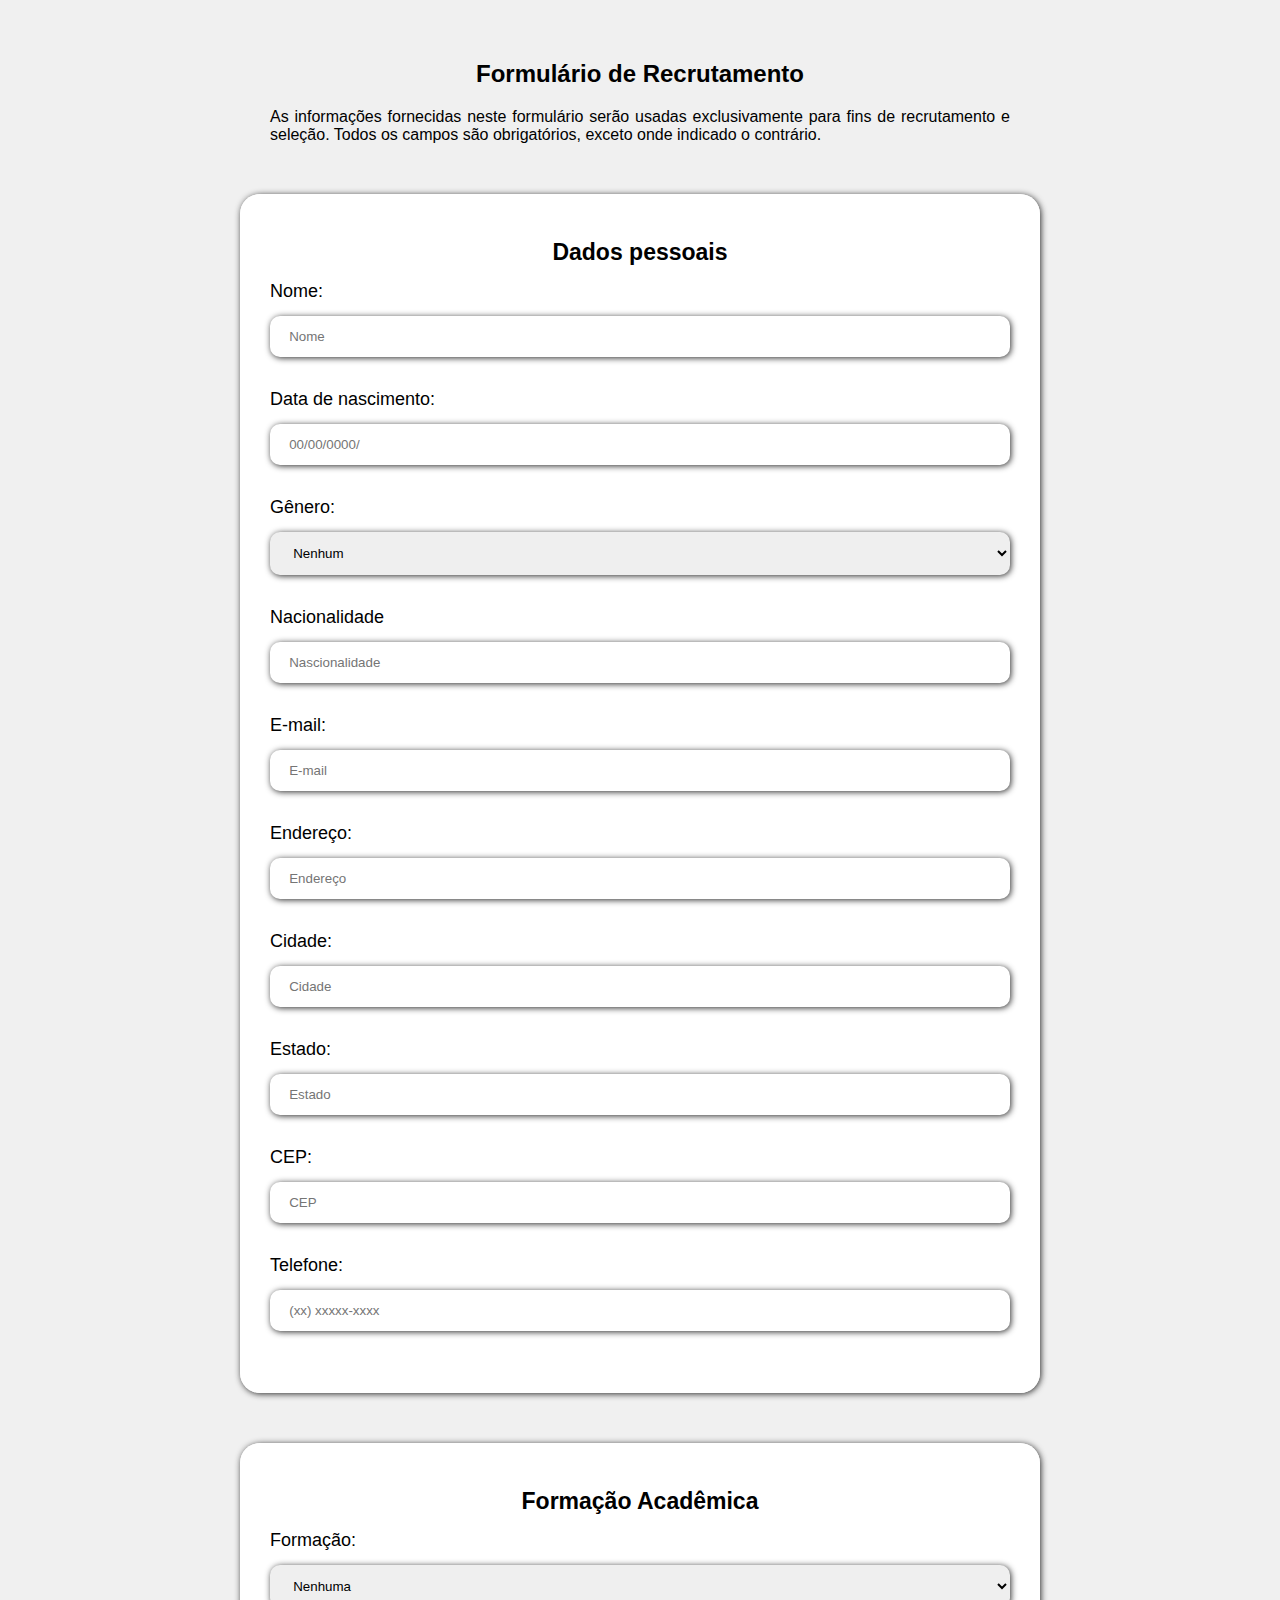
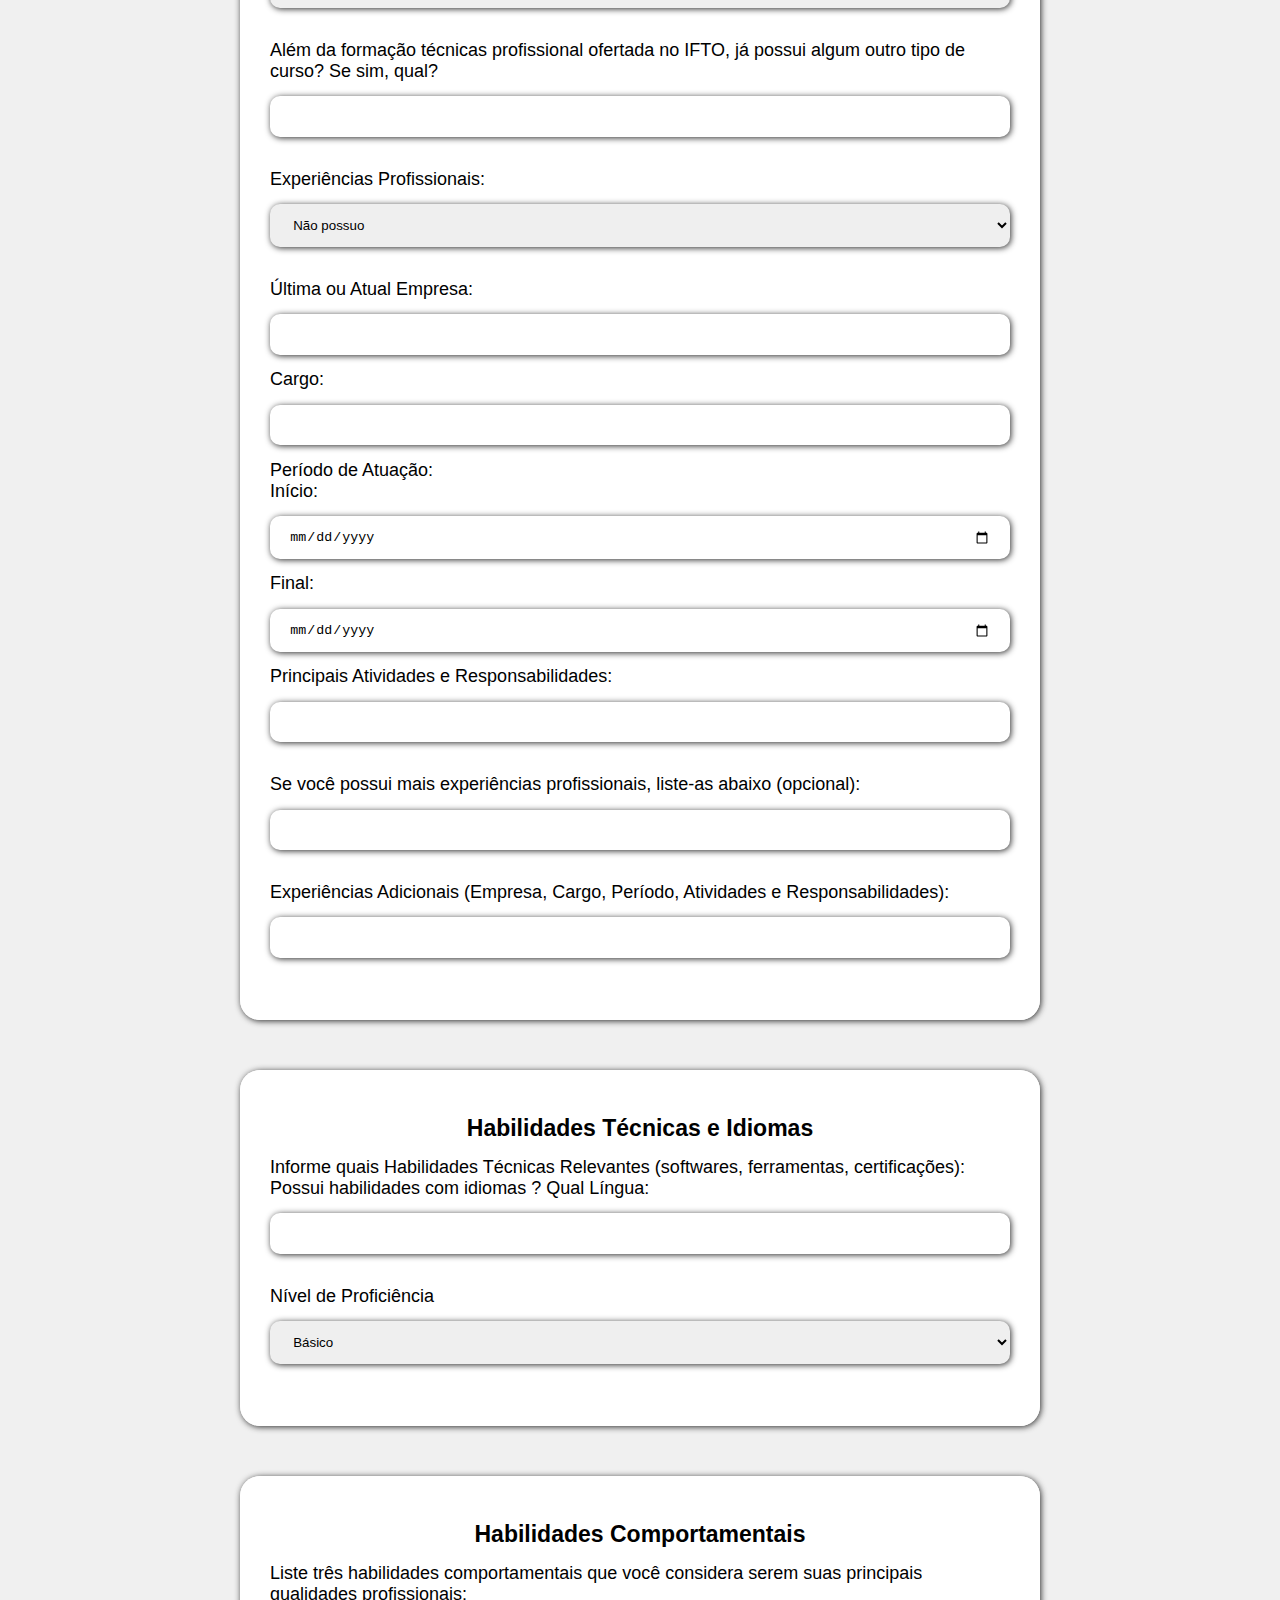
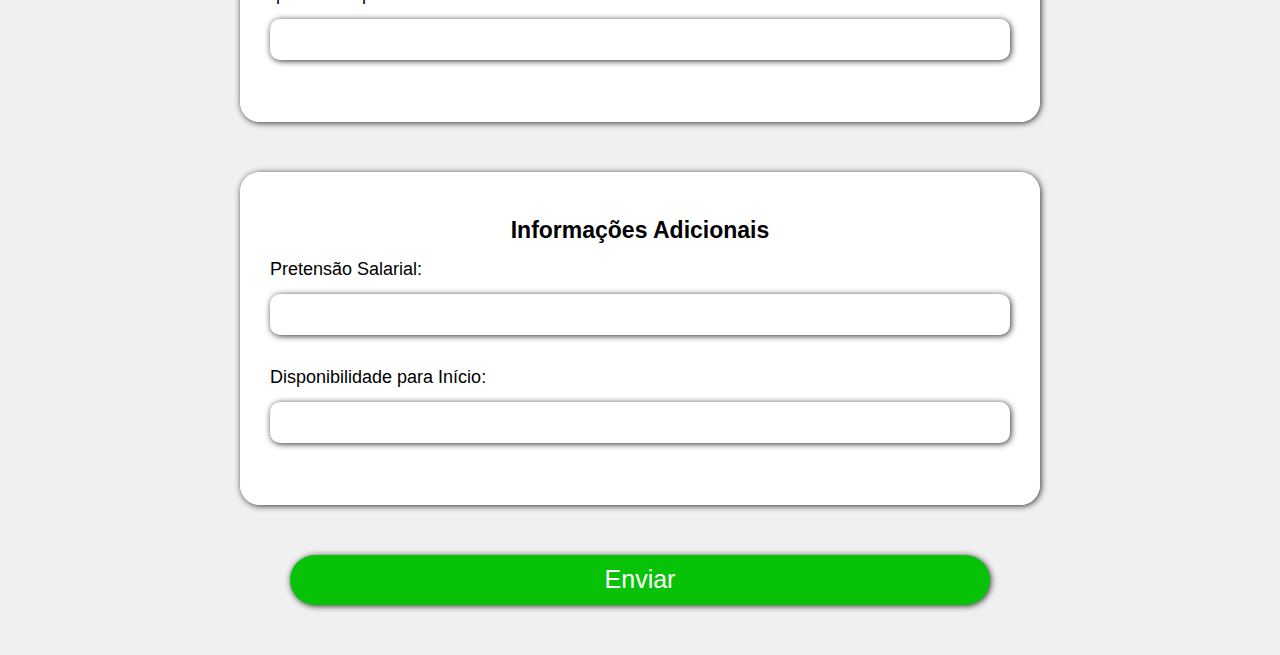
<file: index.html>
<!DOCTYPE html>
<html lang="pt-br">
<head>
    <meta charset="UTF-8">
    <title>Recrutamento</title>
    <link rel="stylesheet" href="style.css">
</head>
<body>
    <main>
        <div class="head">
            <h2>Formulário de Recrutamento</h2>
            <p>As informações fornecidas neste formulário serão usadas exclusivamente para fins de recrutamento e seleção. Todos os campos são obrigatórios, exceto onde indicado o contrário.</p>
        </div>
        <form method="get" action="/resposta/resposta.html" id="myForm">
            <fieldset>  
                <h3>Dados pessoais</h3>
                
                <div class="campo">
                    <label for="name">Nome:</label>
                    <input type="text" id="name" name="name" placeholder="Nome" required>
                </div>

                <div class="campo">
                    <label for="nasc">Data de nascimento:</label>
                    <input type="text" name="nasc" id="nasc" placeholder="00/00/0000/" required>
                </div>

                <div class="campo">
                    <label for="genero">Gênero:</label>
                    <select id="genero" name="genero" required>
                        <option value="nenhum">Nenhum</option>
                        <option value="feminino">Feminino</option>
                        <option value="masculino">Masculino</option>
                        <option value="naodizer">Prefiro não dizer</option>
                    </select>
                </div>

                <div class="campo">
                    <label for="origem">Nacionalidade</label>
                    <input type="text" name="origem" name="origem" placeholder="Nascionalidade" required>
                </div>

                <div class="campo">
                    <label for="email">E-mail:</label>
                    <input type="email" id="email" name="email" placeholder="E-mail" required>
                </div>

                <div class="campo">
                    <label for="endereco">Endereço:</label>
                    <input type="text" name="endereco" id="endereco" placeholder="Endereço" required>
                </div>

                <div class="campo">
                    <label for="cidade">Cidade:</label>
                    <input type="text" name="cidade" id="cidade" placeholder="Cidade" required>
                </div>

                <div class="campo">
                    <label for="estado">Estado:</label>
                    <input type="text" name="estado" id="estado" placeholder="Estado" required>
                </div>

                <div class="campo">
                    <label for="cep">CEP:</label>
                    <input type="number" name="cep" id="cep" placeholder="CEP" required>
                </div>

                <div class="campo">
                    <label for="tel">Telefone:</label>
                    <input type="tel" name="tel" id="tel" placeholder="(xx) xxxxx-xxxx" required>
                </div>
            </fieldset>

            <fieldset>
                <h3>Formação Acadêmica</h3>

                <div class="campo">
                    <label for="formacao">Formação:</label>
                    <select name="formacao" id="formacao" required>
                        <option value="nenhuma">Nenhuma</option>
                        <option value="Técnico em Informática">Técnico em Informática</option>
                        <option value="Técnologo em Análise e Desenvolvimento de Sistemas">Técnologo em Análise e Desenvolvimento de Sistemas</option>
                    </select>
                </div>

                <div class="campo">
                    <label for="curso">Além da formação técnicas profissional ofertada no IFTO, já possui algum outro tipo de curso? Se sim, qual?</label>
                    <input type="text" name="curso" id="curso" required>
                </div>

                <div class="campo">
                    <label>Experiências Profissionais:</label>
                    <select name="exp" id="exp" required>
                        <option value="Não possuo">Não possuo</option>
                        <option value="Possuo">Possuo</option>
                    </select><br>
                    

                    <label for="expproficional">Última ou Atual Empresa:</label>
                    <input type="text" name="expproficional" id="expproficional" required>

                    <label for="cargo">Cargo:</label>
                    <input type="text" name="cargo" id="cargo" required>

                    <label for="tempo-exp">Período de Atuação:</label>
                    <label for="datainicial">Início:</label>
                    <input type="date" id="datainicial" name="datainicial" required>
                    <label for="datafinal">Final:</label>
                    <input type="date" id="datafinal" name="datafinal" required>

                    <label for="priatv">Principais Atividades e Responsabilidades:</label>
                    <input type="data" name="priatv" id="priatv" required>
                </div>
                <div class="campo">
                    <label for="expmais">Se você possui mais experiências profissionais, liste-as abaixo (opcional):</label>
                    <input type="text" name="expmais" id="expmais">
                </div>
                <div class="campo">
                    <label for="adexp">Experiências Adicionais (Empresa, Cargo, Período, Atividades e Responsabilidades):</label>
                    <input type="text" name="adexp" id="adexp" required>
                </div>
            </fieldset>

            <fieldset>
                <h3>Habilidades Técnicas e Idiomas</h3>
                
                <div class="campo">
                    <label for="hab">Informe quais Habilidades Técnicas Relevantes (softwares, ferramentas, certificações):</label>
                    <label for="habtec">Possui habilidades com idiomas ? Qual Língua:</label>
                    <input type="text" name="habtec" id="habtec" required>
                </div>
                <div class="campo">
                    <label for="nivelproficiencia">Nível de Proficiência</label>
                    <select name="nivelproficiencia" id="nivelproficiencia" required>
                        <option value="basico">Básico</option>
                        <option value="intermediario">Intermediário</option>
                        <option value="avancado">Avançado</option>
                        <option value="fluente">Fluente</option>
                    </select>
                </div>
            </fieldset>

            <fieldset>
                <h3>Habilidades Comportamentais</h3>
                <div class="campo">
                    <label for="habcomportamental">Liste três habilidades comportamentais que você considera serem suas principais qualidades profissionais:</label>
                    <input type="text" name="habcomportamental" id="habcomportamental" required>
                </div>
            </fieldset>
        
            <fieldset>
                <h3>Informações Adicionais</h3>
                <div class="campo">
                    <label for="salario">Pretensão Salarial:</label>
                    <input type="text" name="salario" id="salario" required>
                </div>
                <div class="campo">
                    <label for="dispoinicio">Disponibilidade para Início:</label>
                    <input type="text" name="dispoinicio" id="dispoinicio" required>
                </div>
            </fieldset>

            <div class="botao">
                <button type="submit">Enviar</button>
            </div>
        </form>
    </main>
</body>
</html>
</file>
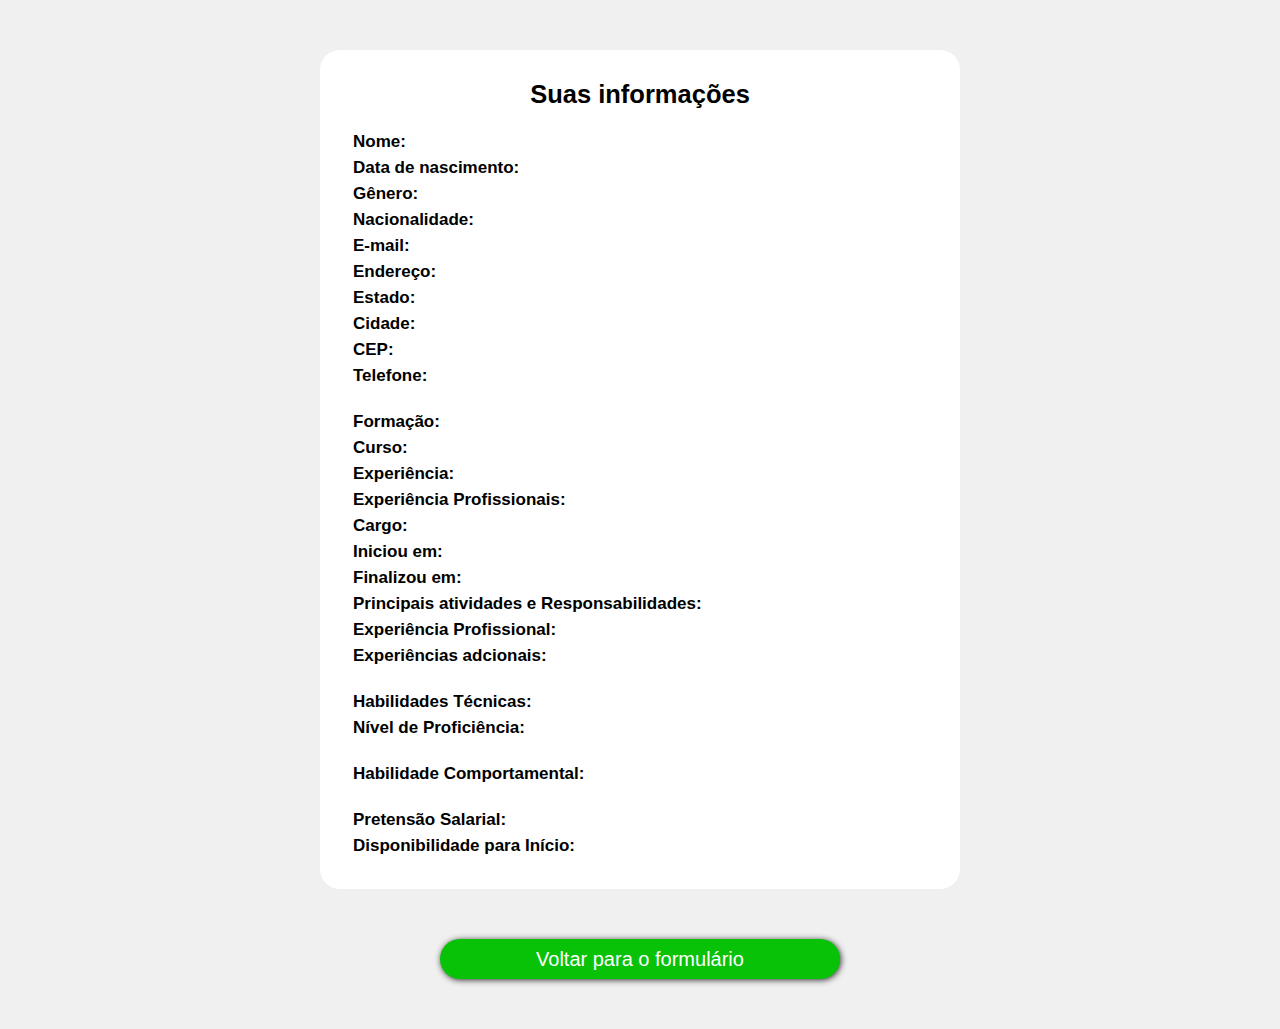
<file: resposta/resposta.html>
<!DOCTYPE html>
<html lang="pt-br">
<head>
    <meta charset="UTF-8">
    <title>Resposta</title>
    <link rel="stylesheet" href="style.css">
</head>
<body>
  <div class="respostas">
    <h2>Suas informações</h2>
    <div class="campo">
      <p class="nome"><strong>Nome:</strong> <span id="name"></span></p>
      <p class="nasc"><strong>Data de nascimento:</strong> <span id="nasc"></span></p>
      <p class="genero"><strong>Gênero:</strong> <span id="genero"></span></p>
      <p class="origem"><strong>Nacionalidade:</strong> <span id="origem"></span></p>
      <p class="email"><strong>E-mail:</strong> <span id="email"></span></p>
      <p class="endereco"><strong>Endereço:</strong> <span id="endereco"></span></p>
      <p class="estado"><strong>Estado:</strong> <span id="estado"></span></p>
      <p class="cidade"><strong>Cidade:</strong> <span id="cidade"></span></p>
      <p class="cep"><strong>CEP:</strong> <span id="cep"></span></p>
      <p class="tel"><strong>Telefone:</strong> <span id="tel"></span></p>
    </div>
    <div class="campo">
      <p class="formacao"><strong>Formação:</strong> <span id="formacao"></span></p>
      <p class="curso"><strong>Curso:</strong> <span id="curso"></span></p>
      <p class="exp"><strong>Experiência:</strong> <span id="exp"></span></p>
      <p class="expproficional"><strong>Experiência Profissionais:</strong> <span id="expproficional"></span></p>
      <p class="cargo"><strong>Cargo:</strong> <span id="cargo"></span></p>
      <p class="datainicial"><strong>Iniciou em:</strong> <span id="datainicial"></span></p>
      <p class="datafinal"><strong>Finalizou em:</strong> <span id="datafinal"></span></p>
      <p class="priatv"><strong>Principais atividades e Responsabilidades:</strong> <span id="priatv"></span></p>
      <p class="expmais"><strong>Experiência Profissional:</strong> <span id="expmais"></span></p>
      <p class="adexp"><strong>Experiências adcionais:</strong> <span id="adexp"></span></p>
    </div>
    <div class="campo">
      <p class="habtec"><strong>Habilidades Técnicas:</strong> <span id="habtec"></span></p>
      <p class="nivelproficiencia"><strong>Nível de Proficiência:</strong> <span id="nivelproficiencia"></span></p>
    </div>
    <div class="campo">
      <p class="habcomportamental"><strong>Habilidade Comportamental:</strong> <span id="habcomportamental"></span></p>
    </div>
    <div class="campo">
      <p class="salario"><strong>Pretensão Salarial:</strong> <span id="salario"></span></p>
      <p class="dispoinicio"><strong>Disponibilidade para Início:</strong> <span id="dispoinicio"></span></p>
    </div>
  </div>
  <div class="botao">
    <a href="/index.html"><button type="submit" >Voltar para o formulário</button></a>
  </div>
  <script src="https://code.jquery.com/jquery-3.6.4.min.js" integrity="sha256-oP6HI9z1XaZNBrJURtCoUT5SUnxFr8s3BzRl+cbzUq8=" crossorigin="anonymous"></script>
  <script>
    const params = new URLSearchParams(window.location.search);

    params.forEach((value, key) => {
      $(`span#${key}`).html(value);
    })
  </script>

</body>
</html>
</file>
<file: style.css>
*{margin: 0;}

body{
    background-color: #f0f0f0;
}

main{
    width: 900px;
    margin: 50px auto;
    font-family:'Lucida Sans', 'Lucida Sans Regular', 'Lucida Grande', 'Lucida Sans Unicode', Geneva, Verdana, sans-serif;
}
.campo{
    display: flex;
    flex-direction: column;
    margin-bottom: 1.1rem;
}
.campo input, select{
    margin: 0.9rem 0;
    padding: 0.8rem 1.2rem;
    border: none;
    border-radius: 10px;
    box-shadow: 1px 1px 6px #2e2e2e;
}

.campo input:hover, select:hover{
    background: #f0f0f0;
}
.campo input:focus-visible, select:focus-visible{
    outline: 1px solid #f0f0f0;
}
.campo label{
    font-size: 18px;
}
h3{
    text-align: center;
    font-size: 23px;
    font-family:'Franklin Gothic Medium', 'Arial Narrow', Arial, sans-serif;
    padding: 15px;
}
h2{
    text-align: center;
    font-family:Verdana, Geneva, Tahoma, sans-serif;
    padding: 10px;
}
.head p{
    width: 740px;
    text-align: justify;
    margin: auto;
    padding: 10px 0 0;
}
fieldset{
    padding: 30px;
    margin: 50px;
    border: none;
    border-radius: 20px;
    box-shadow: 1px 1px 6px #2e2e2e;
    background: white;
}
.botao{
    display: flex;
    justify-content: center; /*alinhamento horizontal*/
    align-items: center; /*alinhamento vertical*/
}

.botao button{
    width: 700px;
    height: 50px;
    border: none;
    border-radius: 50px;
    box-shadow: 1px 1px 6px #2e2e2e;
    background: #08c208;
    color: white;
    font-size: 25px;
    font-family:Arial, Helvetica, sans-serif;
    transition: transform 0.5s ease;
}
.botao button:hover {
    transform: scale(1.1);
    background: #07ad07;
}
.botao button:active {
    box-shadow: inset 0 0 25px #2ea10080;
}
</file>
<file: resposta/style.css>
*{margin: 0;}

body{
    background: #f0f0f0;
}

.respostas{
    width: 600px;
    margin: 50px auto;
    background: white;
    border-radius: 20px;
    padding: 20px;    
    font-size: 17px;
    font-family: 'Segoe UI', Tahoma, Geneva, Verdana, sans-serif;
}
.respostas p{
    padding: 3px;
}
.campo{
    padding: 10px;
}
h2{
    text-align: center;
    font-family:'Trebuchet MS', 'Lucida Sans Unicode', 'Lucida Grande', 'Lucida Sans', Arial, sans-serif;
    padding: 10px;
}

.botao{
    display: flex;
    justify-content: center; /*alinhamento horizontal*/
    align-items: center; /*alinhamento vertical*/
}
.botao button{
    width: 400px;
    height: 40px;
    border: none;
    border-radius: 50px;
    box-shadow: 1px 1px 6px #2e2e2e;
    background: #08c208;
    color: white;
    font-size: 20px;
    font-family:Arial, Helvetica, sans-serif;
    transition: transform 0.5s ease;
    margin-bottom: 50px;
}
.botao button:hover {
    transform: scale(1.1);
    background: #07ad07;
}
.botao button:active {
    box-shadow: inset 0 0 25px #2ea10080;
}
</file>
